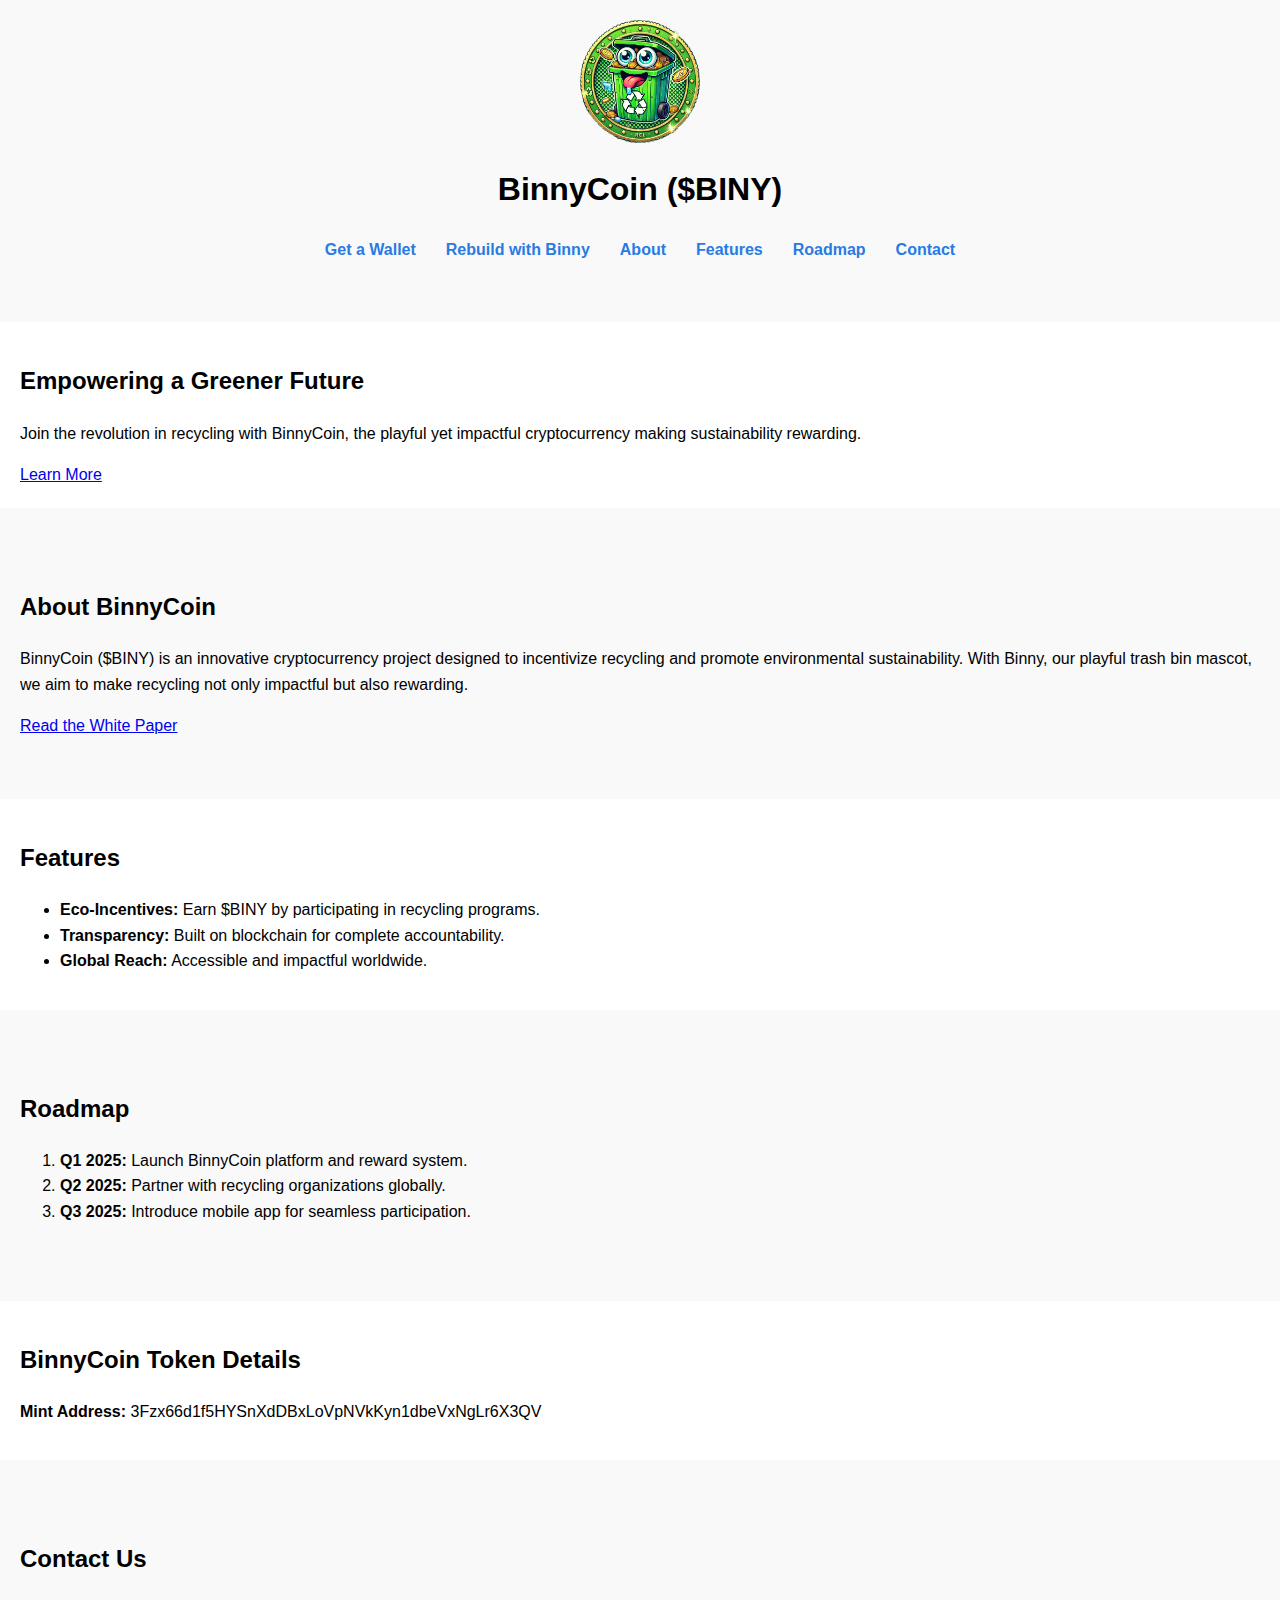
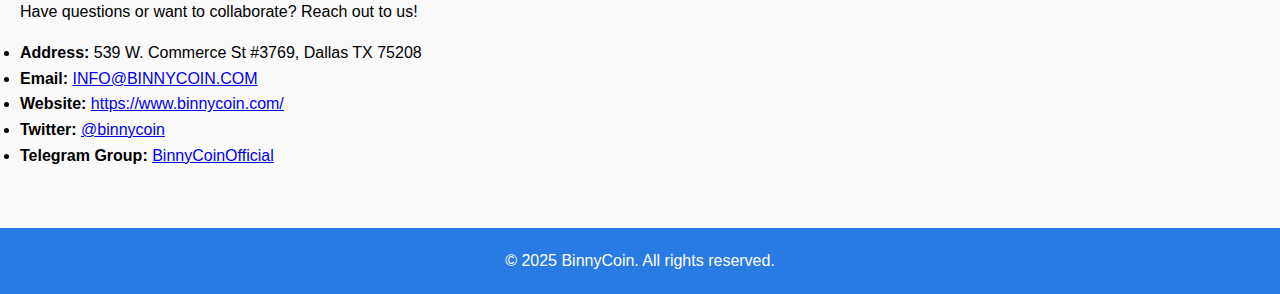
<file: index.html>
<!DOCTYPE html>
<html lang="en">
<header>
    <link rel="stylesheet" href="styles.css">
    <div class="container">
        <img src="binny.png" alt="BinnyCoin Logo" class="logo">
        <h1>BinnyCoin ($BINY)</h1>
        <nav>
            <ul>
                <li><a href="wallet-guide.html">Get a Wallet</a></li>
                <li><a href="rebuild-with-binny.html">Rebuild with Binny</a></li>
                <li><a href="#about">About</a></li>
                <li><a href="#features">Features</a></li>
                <li><a href="#roadmap">Roadmap</a></li>
                <li><a href="#contact">Contact</a></li>
            </ul>
        </nav>
    </div>
</header>

<body>

    <section id="hero">
        <div class="container">
            <h2>Empowering a Greener Future</h2>
            <p>Join the revolution in recycling with BinnyCoin, the playful yet impactful cryptocurrency making sustainability rewarding.</p>
            <a href="#about" class="btn">Learn More</a>
        </div>
    </section>

    <section id="about">
        <div class="container">
            <h2>About BinnyCoin</h2>
            <p>BinnyCoin ($BINY) is an innovative cryptocurrency project designed to incentivize recycling and promote environmental sustainability. With Binny, our playful trash bin mascot, we aim to make recycling not only impactful but also rewarding.</p>
            <a href="Whitepaper/BinnyCoin_Whitepaper.pdf" target="_blank" class="btn">Read the White Paper</a>
        </div>
    </section>

    <section id="features">
        <div class="container">
            <h2>Features</h2>
            <ul>
                <li><strong>Eco-Incentives:</strong> Earn $BINY by participating in recycling programs.</li>
                <li><strong>Transparency:</strong> Built on blockchain for complete accountability.</li>
                <li><strong>Global Reach:</strong> Accessible and impactful worldwide.</li>
            </ul>
        </div>
    </section>

    <section id="roadmap">
        <div class="container">
            <h2>Roadmap</h2>
            <ol>
                <li><strong>Q1 2025:</strong> Launch BinnyCoin platform and reward system.</li>
                <li><strong>Q2 2025:</strong> Partner with recycling organizations globally.</li>
                <li><strong>Q3 2025:</strong> Introduce mobile app for seamless participation.</li>
            </ol>
        </div>
    </section>
 </div>
    </section>
    <section id="token">
        <div class="container">
            <h2>BinnyCoin Token Details</h2>
            <p><strong>Mint Address:</strong> 3Fzx66d1f5HYSnXdDBxLoVpNVkKyn1dbeVxNgLr6X3QV</p>
        </div>
    </section>
    <section id="contact">
    <div class="container">
        <h2>Contact Us</h2>
        <p>Have questions or want to collaborate? Reach out to us!</p>
<li><strong>Address:</strong> 539 W. Commerce St #3769, Dallas TX 75208</li>
                <li><strong>Email:</strong> <a href="mailto:INFO@BINNYCOIN.COM">INFO@BINNYCOIN.COM</a></li>
                <li><strong>Website:</strong> <a href="https://www.binnycoin.com/">https://www.binnycoin.com/</a></li>
                <li><strong>Twitter:</strong> <a href="https://twitter.com/binnycoin" target="_blank">@binnycoin</a></li>
                <li><strong>Telegram Group:</strong> <a href="https://t.me/BinnyCoinOfficial" target="_blank">BinnyCoinOfficial</a></li>
    </div>
</section>

    <footer>
        <div class="container">
            <p>&copy; 2025 BinnyCoin. All rights reserved.</p>
        </div>
    </footer>
</body>
</html>
</file>
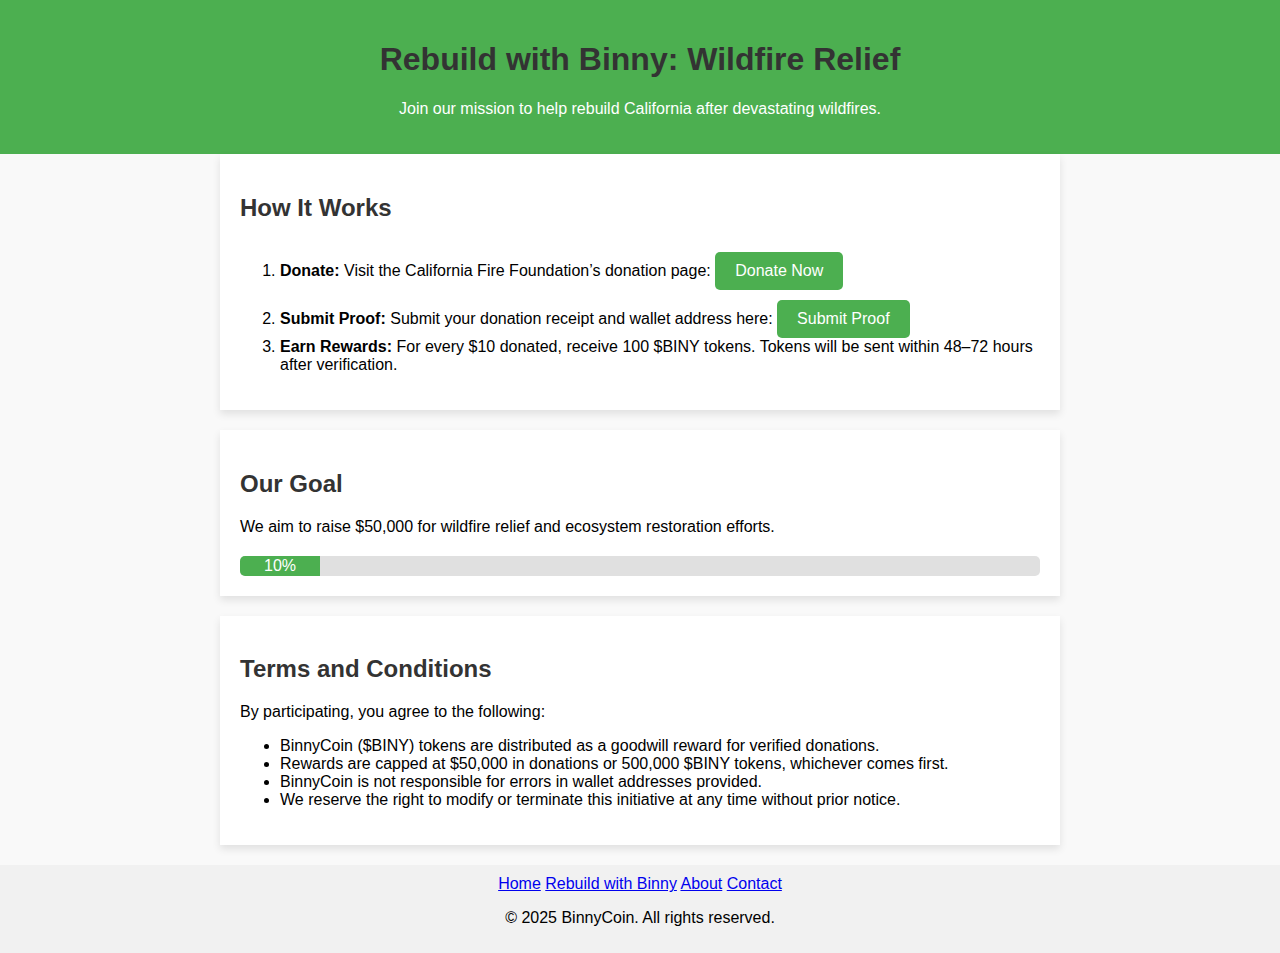
<file: rebuild-with-binny.html>
<!DOCTYPE html>
<html lang="en">
<head>
    <meta charset="UTF-8">
    <meta name="viewport" content="width=device-width, initial-scale=1.0">
    <title>Rebuild with Binny: Wildfire Relief</title>
    <style>
        body {
            font-family: Arial, sans-serif;
            margin: 0;
            padding: 0;
            background-color: #f9f9f9;
        }
        header {
            background-color: #4CAF50;
            color: white;
            padding: 20px;
            text-align: center;
        }
        section {
            padding: 20px;
            max-width: 800px;
            margin: auto;
            background-color: white;
            box-shadow: 0px 4px 8px rgba(0, 0, 0, 0.1);
            margin-bottom: 20px;
        }
        h1, h2 {
            color: #333;
        }
        a.button {
            display: inline-block;
            background-color: #4CAF50;
            color: white;
            padding: 10px 20px;
            text-decoration: none;
            border-radius: 5px;
            margin-top: 10px;
        }
        a.button:hover {
            background-color: #45a049;
        }
        .progress {
            background: #e0e0e0;
            border-radius: 5px;
            overflow: hidden;
            margin-top: 20px;
        }
        .progress-bar {
            height: 20px;
            width: 50%; /* Adjust this width dynamically as progress updates */
            background-color: #4CAF50;
            text-align: center;
            color: white;
            line-height: 20px;
        }
        footer {
            text-align: center;
            padding: 10px;
            background-color: #f1f1f1;
            margin-top: 20px;
        }
    </style>
</head>
<body>

<header>
    <h1>Rebuild with Binny: Wildfire Relief</h1>
    <p>Join our mission to help rebuild California after devastating wildfires.</p>
</header>

<section>
    <h2>How It Works</h2>
    <ol>
        <li><strong>Donate:</strong> Visit the California Fire Foundation’s donation page: 
            <a href="https://cpf.salsalabs.org/disasterrelief/index.html" target="_blank" class="button">Donate Now</a>
        </li>
        <li><strong>Submit Proof:</strong> Submit your donation receipt and wallet address here: 
            <a href="https://docs.google.com/forms/d/e/1FAIpQLSdr4702Db8vjqhMZgG3R8awqQbjunx4ZBBTZbRRTvm_nEpzDA/viewform?usp=sharing" target="_blank" class="button">Submit Proof</a>
        </li>
        <li><strong>Earn Rewards:</strong> For every $10 donated, receive 100 $BINY tokens. Tokens will be sent within 48–72 hours after verification.</li>
    </ol>
</section>

<section>
    <h2>Our Goal</h2>
    <p>We aim to raise $50,000 for wildfire relief and ecosystem restoration efforts.</p>
    <div class="progress">
        <div class="progress-bar" style="width: 10%;">10% Funded</div>
    </div>
</section>

<section>
    <h2>Terms and Conditions</h2>
    <p>
        By participating, you agree to the following:
        <ul>
            <li>BinnyCoin ($BINY) tokens are distributed as a goodwill reward for verified donations.</li>
            <li>Rewards are capped at $50,000 in donations or 500,000 $BINY tokens, whichever comes first.</li>
            <li>BinnyCoin is not responsible for errors in wallet addresses provided.</li>
            <li>We reserve the right to modify or terminate this initiative at any time without prior notice.</li>
        </ul>
    </p>
</section>

<footer>
    <div class="nav">
        <a href="index.html#home">Home</a>
        <a href="rebuild-with-binny.html">Rebuild with Binny</a>
        <a href="index.html#about">About</a>
        <a href="index.html#contact">Contact</a>
    </div>
    <p>&copy; 2025 BinnyCoin. All rights reserved.</p>
</footer>

</body>
</html>
</file>
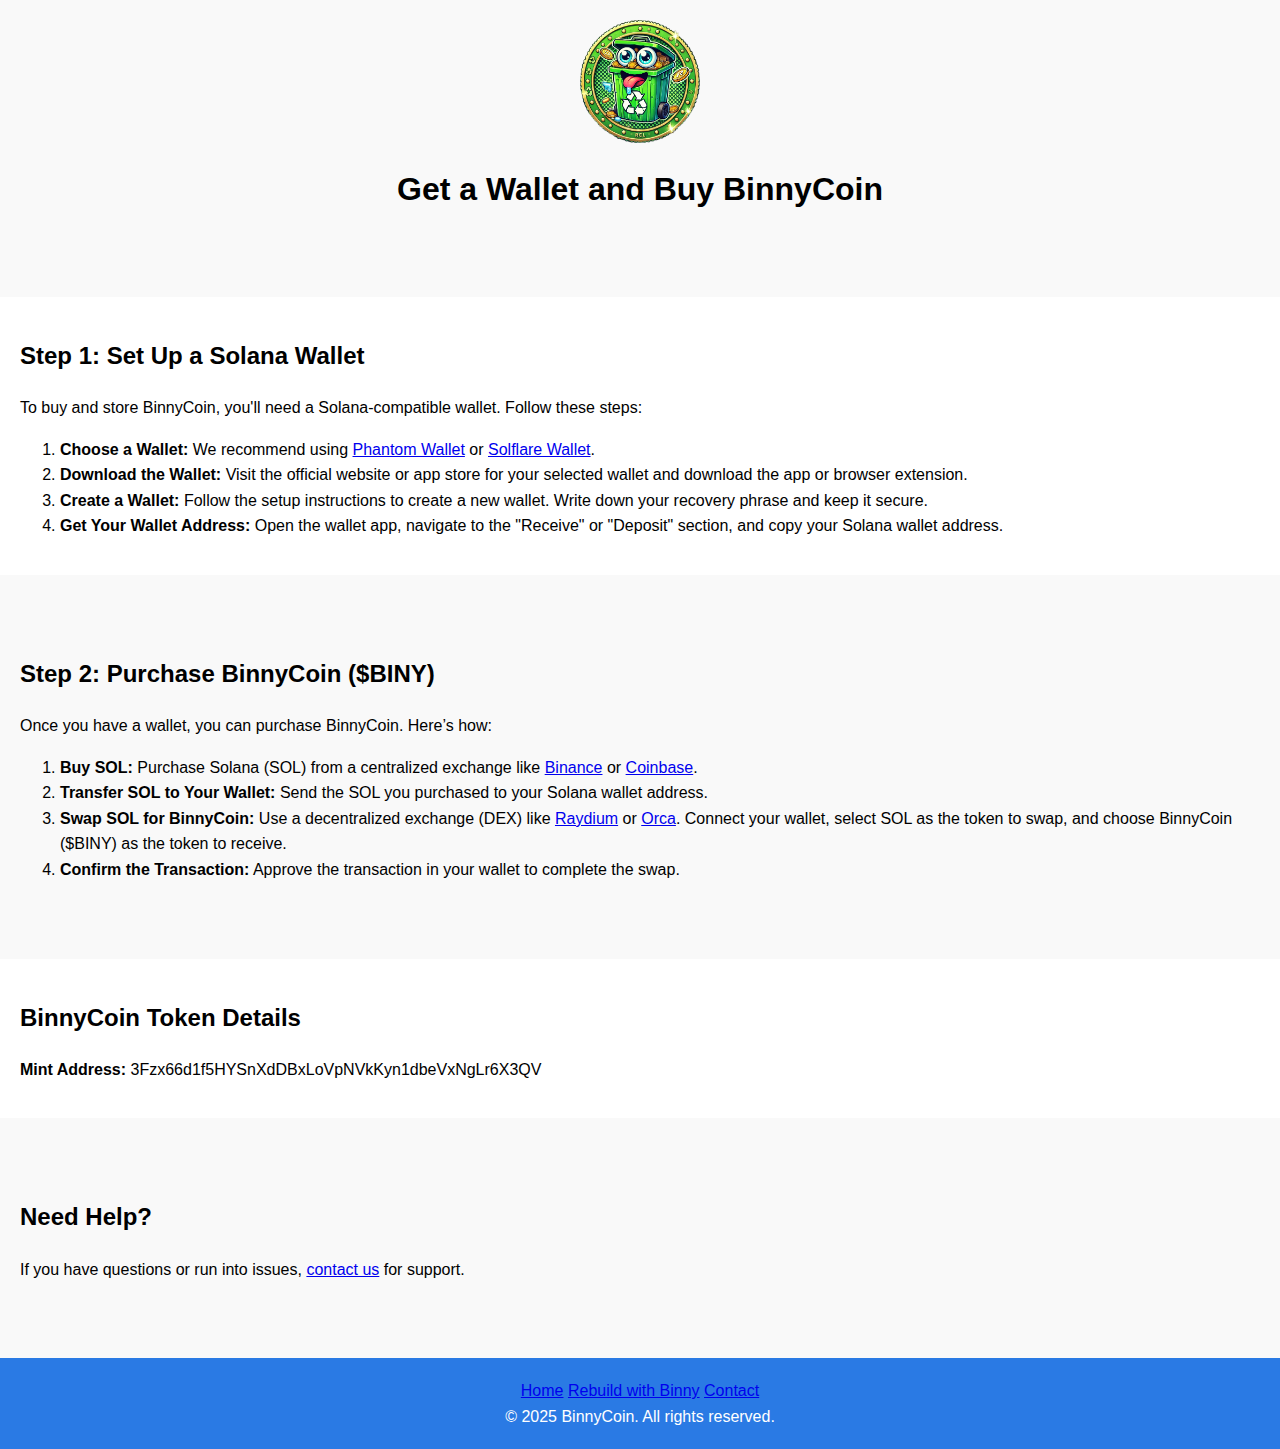
<file: wallet-guide.html>
<!DOCTYPE html>
<html lang="en">
<head>
    <meta charset="UTF-8">
    <meta name="viewport" content="width=device-width, initial-scale=1.0">
    <title>Get a Wallet and Buy BinnyCoin</title>
    <link rel="stylesheet" href="styles.css">
</head>
<body>
    <header>
        <div class="container">
            <img src="binny.png" alt="BinnyCoin Logo" class="logo">
            <h1>Get a Wallet and Buy BinnyCoin</h1>
        </div>
    </header>
    <section>
        <div class="container">
            <h2>Step 1: Set Up a Solana Wallet</h2>
            <p>To buy and store BinnyCoin, you'll need a Solana-compatible wallet. Follow these steps:</p>
            <ol>
                <li><strong>Choose a Wallet:</strong> We recommend using <a href="https://phantom.app/" target="_blank">Phantom Wallet</a> or <a href="https://solflare.com/" target="_blank">Solflare Wallet</a>.</li>
                <li><strong>Download the Wallet:</strong> Visit the official website or app store for your selected wallet and download the app or browser extension.</li>
                <li><strong>Create a Wallet:</strong> Follow the setup instructions to create a new wallet. Write down your recovery phrase and keep it secure.</li>
                <li><strong>Get Your Wallet Address:</strong> Open the wallet app, navigate to the "Receive" or "Deposit" section, and copy your Solana wallet address.</li>
            </ol>
        </div>
    </section>
    <section>
        <div class="container">
            <h2>Step 2: Purchase BinnyCoin ($BINY)</h2>
            <p>Once you have a wallet, you can purchase BinnyCoin. Here’s how:</p>
            <ol>
                <li><strong>Buy SOL:</strong> Purchase Solana (SOL) from a centralized exchange like <a href="https://www.binance.com/" target="_blank">Binance</a> or <a href="https://www.coinbase.com/" target="_blank">Coinbase</a>.</li>
                <li><strong>Transfer SOL to Your Wallet:</strong> Send the SOL you purchased to your Solana wallet address.</li>
                <li><strong>Swap SOL for BinnyCoin:</strong> Use a decentralized exchange (DEX) like <a href="https://raydium.io/" target="_blank">Raydium</a> or <a href="https://orca.so/" target="_blank">Orca</a>. Connect your wallet, select SOL as the token to swap, and choose BinnyCoin ($BINY) as the token to receive.</li>
                <li><strong>Confirm the Transaction:</strong> Approve the transaction in your wallet to complete the swap.</li>
            </ol>
             </div>
    </section>
    <section id="token">
        <div class="container">
            <h2>BinnyCoin Token Details</h2>
            <p><strong>Mint Address:</strong> 3Fzx66d1f5HYSnXdDBxLoVpNVkKyn1dbeVxNgLr6X3QV</p>
        </div>
    </section>
        </div>
    </section>
    <section>
        <div class="container">
            <h2>Need Help?</h2>
            <p>If you have questions or run into issues, <a href="index.html#contact">contact us</a> for support.</p>
        </div>
    </section>
    <footer>
        <div class="nav">
        <a href="index.html#home">Home</a>
        <a href="rebuild-with-binny.html">Rebuild with Binny</a>
        <a href="index.html#contact">Contact</a>
    </div>
        <div class="container">
            <p>&copy; 2025 BinnyCoin. All rights reserved.</p>
        </div>
    </footer>
</body>
</html>
</file>
<file: styles.css>
.logo {
    width: 120px; /* Adjust the size as needed */
    height: auto;
    display: block;
    margin: 0 auto; /* Center the logo */
}
/* General Styles */
body {
    font-family: 'Roboto', sans-serif;
    background-color: #f9f9f9;
    margin: 0;
    padding: 0;
    line-height: 1.6;
}

/* Header Styles */
header .container {
    text-align: center;
    padding: 20px 0;
}
.logo {
    width: 120px;
    height: auto;
    margin-bottom: 10px;
}

nav ul {
    display: flex;
    justify-content: center;
    list-style: none;
    padding: 0;
    margin: 0;
}
nav ul li {
    margin: 0 15px;
}
nav ul li a {
    text-decoration: none;
    font-weight: bold;
    color: #2a7ae4;
}
nav ul li a:hover {
    color: #1e5bb5;
    text-decoration: underline;
}

/* Section Styles */
section {
    margin: 40px 0;
    padding: 20px;
}
section:nth-child(even) {
    background-color: #ffffff;
}

/* Footer Styles */
footer {
    background-color: #2a7ae4;
    color: #fff;
    text-align: center;
    padding: 20px 0;
    margin-top: 40px;
}
footer p {
    margin: 0;
}

/* Responsive Styles */
@media (max-width: 768px) {
    nav ul {
        flex-direction: column;
    }
    nav ul li {
        margin: 10px 0;
    }
}
</file>
